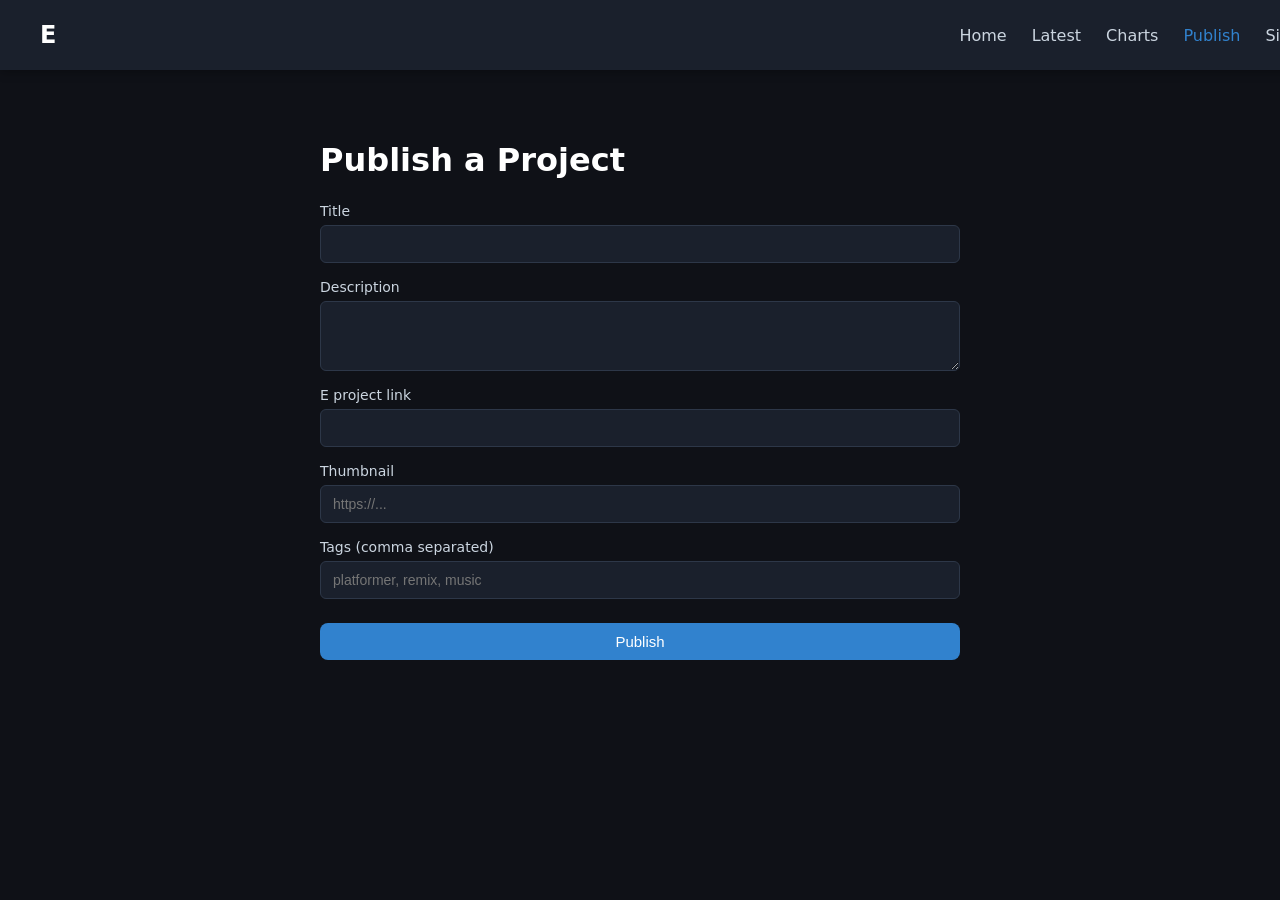
<file: upload.html>
<!DOCTYPE html>
<html lang="en">
<head>
  <meta charset="UTF-8">
  <title>Publish Project • E</title>
  <link rel="stylesheet" href="CSS styles/publish.css">
</head>
<body>

<nav class="navbar">
  <div class="nav-logo">
    <a href="/index.html">E</a>
  </div>
  <ul class="nav-links">
    <li><a href="/index.html">Home</a></li>
    <li><a href="/latest.html">Latest</a></li>
    <li><a href="/charts.html">Charts</a></li>
    <li><a href="/upload.html" class="active">Publish</a></li>
    <li><a href="/join.html">Sign in</a></li>
  </ul>
</nav>

<main class="publish-container">
  <h1>Publish a Project</h1>
  <form id="publishForm" class="publish-form">
    <label>
      Title
      <input type="text" name="title" required>
    </label>

    <label>
      Description
      <textarea name="description" rows="3" required></textarea>
    </label>

    <label>
      E project link
      <input type="url" name="projectUrl" required>
    </label>

    <label>
      Thumbnail
      <input type="url" name="thumbnail" placeholder="https://...">
    </label>

    <label>
      Tags (comma separated)
      <input type="text" name="tags" placeholder="platformer, remix, music">
    </label>

    <button type="submit" class="publish-btn">Publish</button>
    <p id="publishStatus" class="publish-status"></p>
  </form>
</main>

<script src="JS code/publish.js"></script>
</body>
</html>
</file>
<file: CSS styles/publish.css>
body {
  margin: 0;
  background: #0f1117;
  font-family: system-ui, -apple-system, BlinkMacSystemFont, "Inter", sans-serif;
  color: #fff;
}

/* Navbar (reuse your existing styles if you want) */
.navbar {
  position: fixed;
  top: 0;
  width: 100%;
  height: 70px;
  background-color: #1a202c;
  display: flex;
  justify-content: space-between;
  align-items: center;
  padding: 0 40px;
  box-shadow: 0 2px 10px rgba(0,0,0,0.3);
  z-index: 1000;
}

.nav-logo a {
  color: #fff;
  font-size: 24px;
  font-weight: 700;
  text-decoration: none;
}

.nav-links {
  display: flex;
  list-style: none;
}

.nav-links li {
  margin-left: 25px;
}

.nav-links a {
  color: #cbd5e0;
  text-decoration: none;
  font-size: 16px;
  transition: color 0.3s ease;
}

.nav-links a:hover,
.nav-links a.active {
  color: #3182ce;
}

/* Publish form */
.publish-container {
  padding: 120px 40px 40px;
  max-width: 640px;
  margin: 0 auto;
}

.publish-container h1 {
  font-size: 32px;
  margin-bottom: 24px;
}

.publish-form {
  display: flex;
  flex-direction: column;
  gap: 16px;
}

.publish-form label {
  display: flex;
  flex-direction: column;
  font-size: 14px;
  color: #cbd5e0;
}

.publish-form input,
.publish-form textarea {
  margin-top: 6px;
  padding: 10px 12px;
  border-radius: 6px;
  border: 1px solid #2d3748;
  background: #1a202c;
  color: #e2e8f0;
  font-size: 14px;
}

.publish-form input:focus,
.publish-form textarea:focus {
  outline: none;
  border-color: #3182ce;
}

.publish-btn {
  margin-top: 8px;
  padding: 10px 18px;
  border: none;
  border-radius: 8px;
  background: #3182ce;
  color: #fff;
  font-size: 15px;
  cursor: pointer;
}

.publish-btn:hover {
  background: #2b6cb0;
}

.publish-status {
  margin-top: 8px;
  font-size: 13px;
  color: #9ae6b4;
}
</file>
